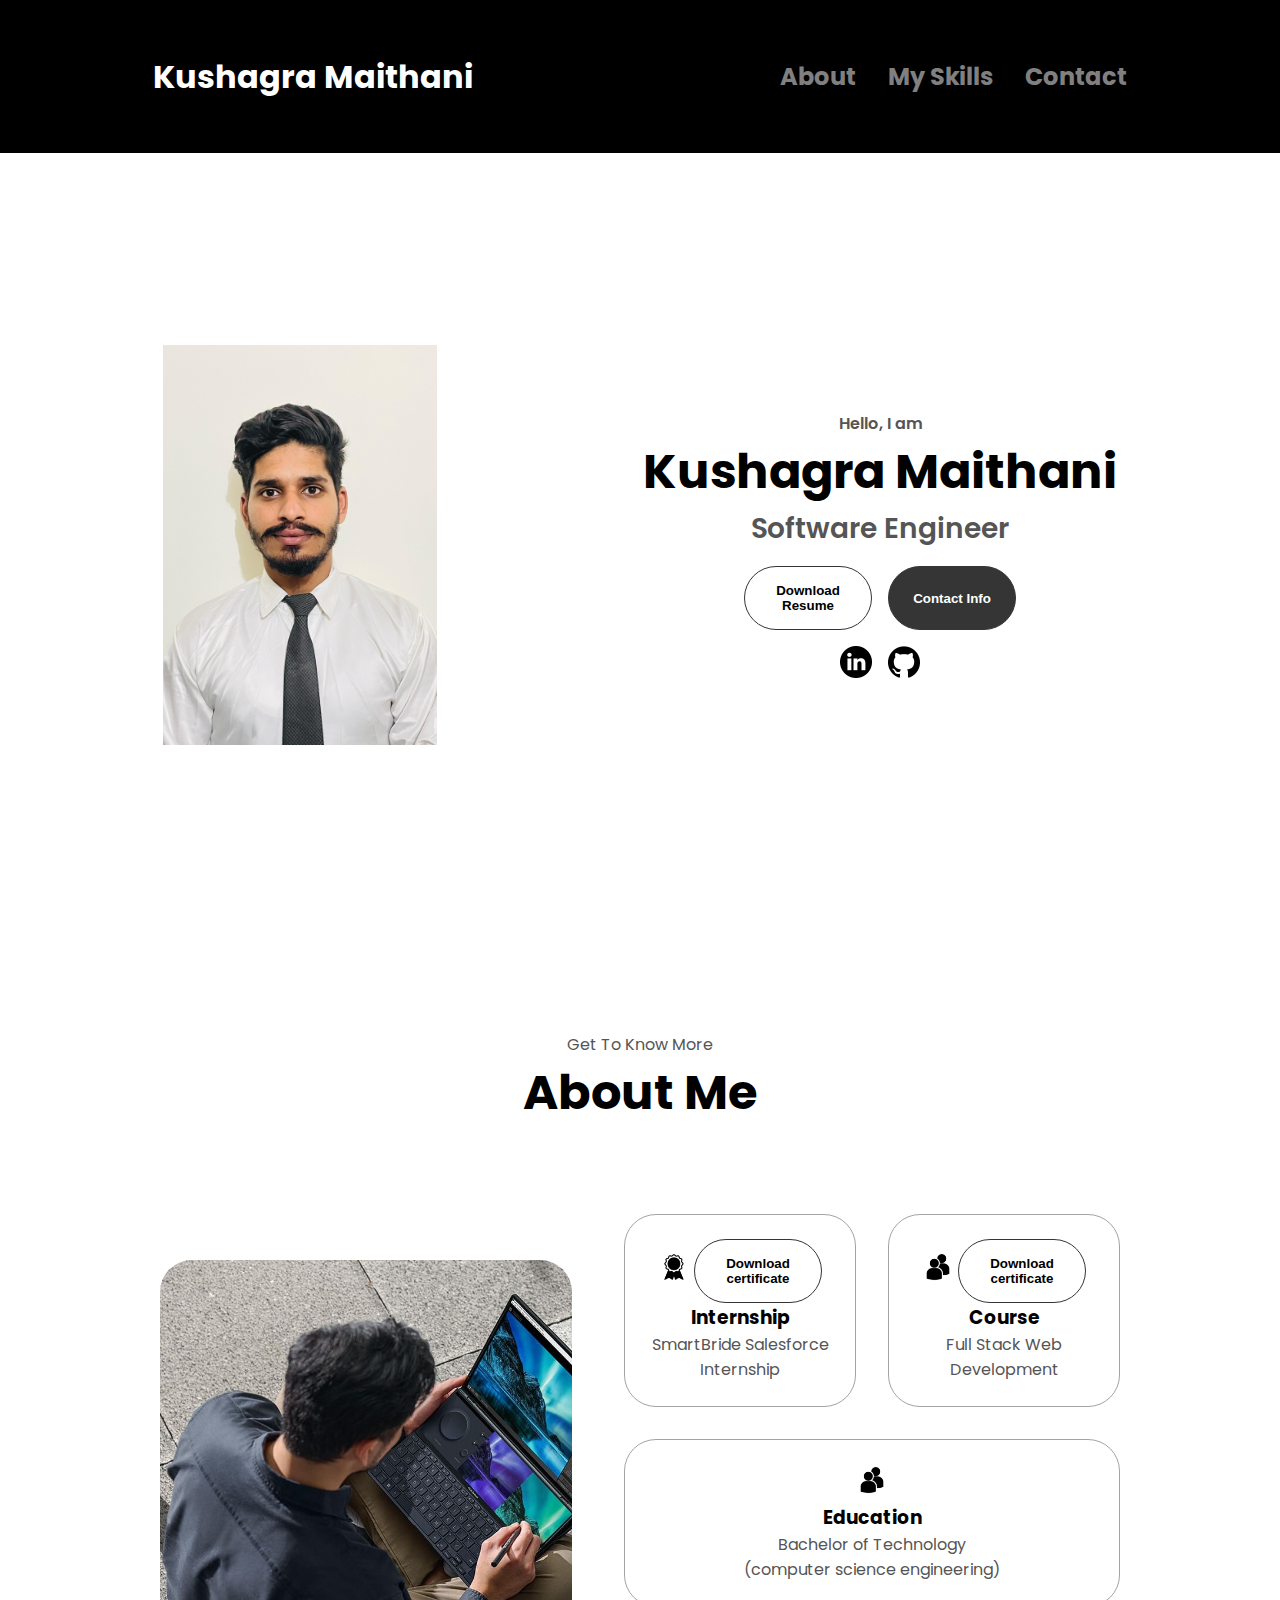
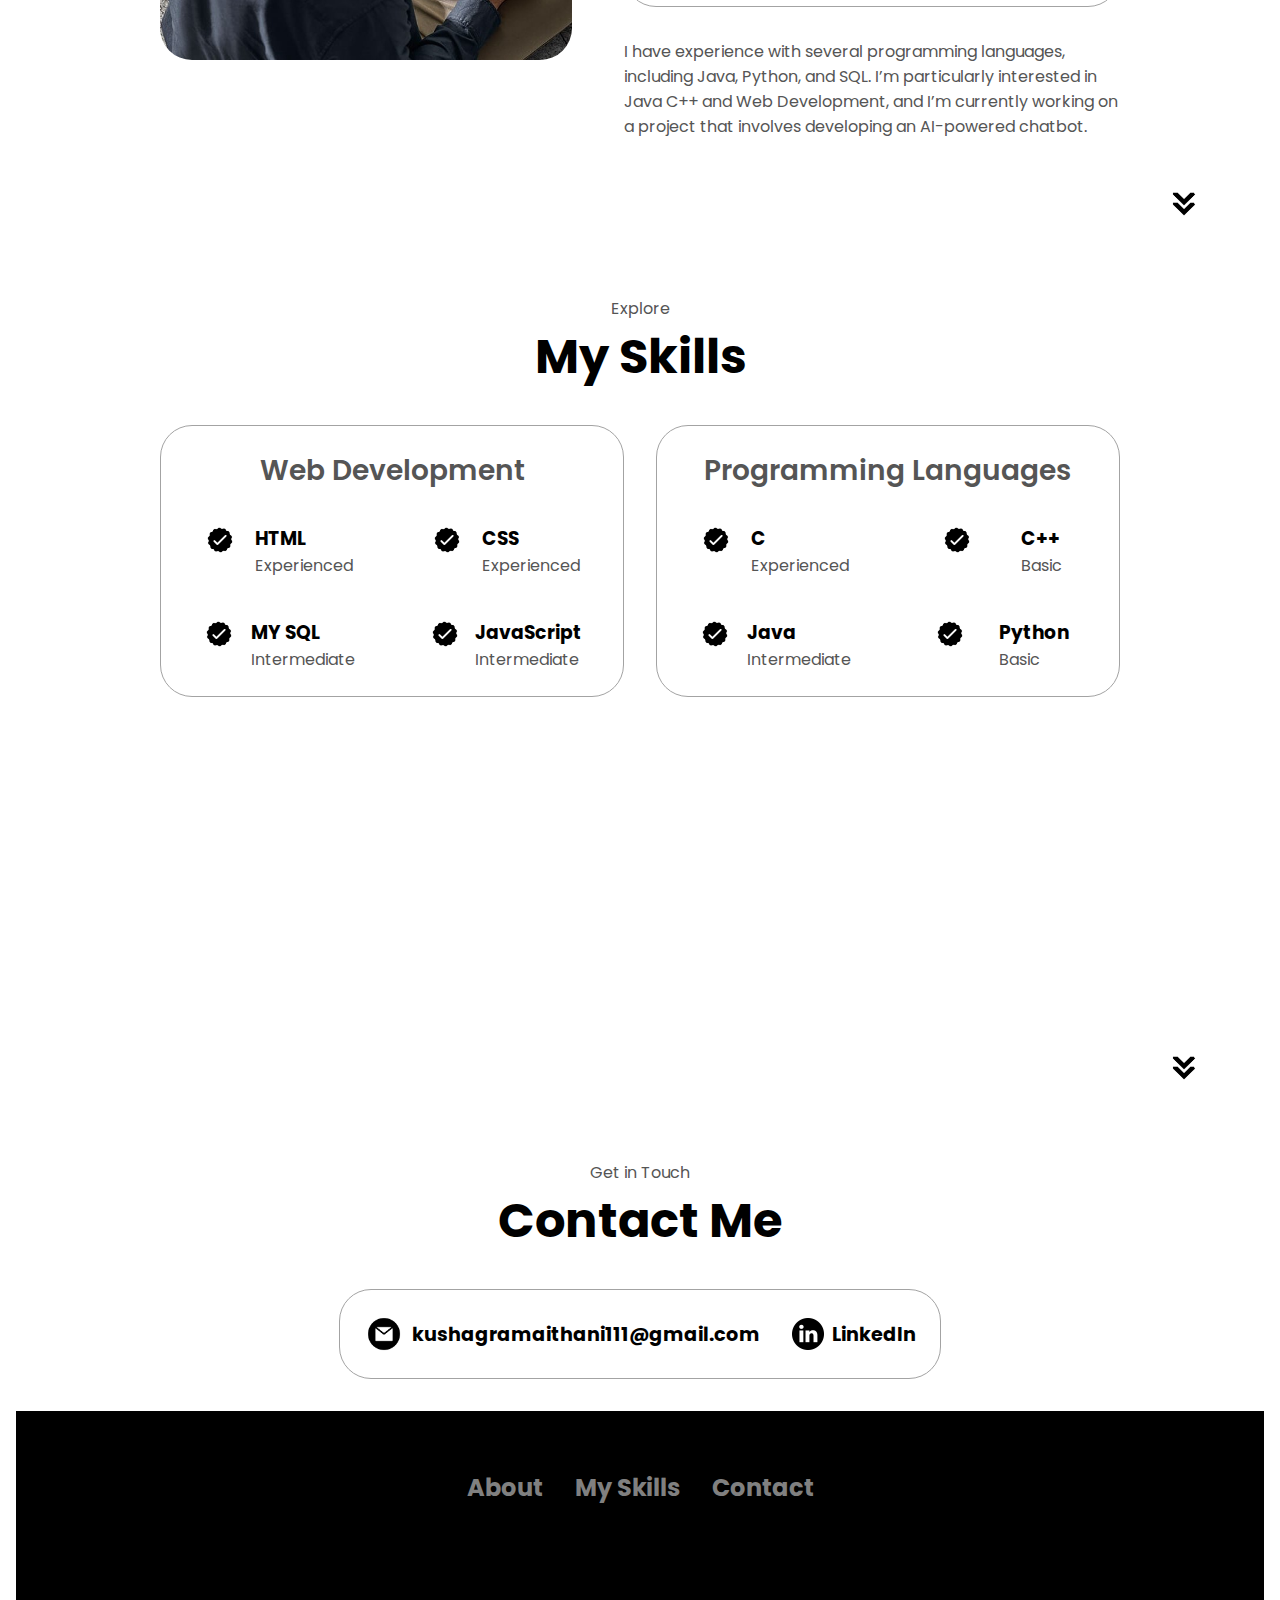
<file: index.html>
<!DOCTYPE html>
<html lang="en">
  <head>
    <meta charset="UTF-8" />
    <meta http-equiv="X-UA-Compatible" content="IE=edge" />
    <meta name="viewport" content="width=device-width, initial-scale=1.0" />
    <title>My Portfolio</title>
    <link rel="stylesheet" href="style.css" />
    <link rel="stylesheet" href="mediaqueries.css" />
  </head>
  <body>
    <div class="top">
    <nav id="desktop-nav">
      <div class="logo"><b>Kushagra Maithani</b></div>
      <div>
        <ul class="nav-links">
          <li><a href="#about">About</a></li>
          <li><a href="#experience">My Skills</a></li>
          <li><a href="#contact">Contact</a></li>
        </ul>
      </div>
    </nav>
    </div>
    <nav id="hamburger-nav">
      <div class="logo">Kushagra Maithani</div>
      <div class="hamburger-menu">
        <div class="hamburger-icon" onclick="toggleMenu()">
          <span></span>
          <span></span>
          <span></span>
        </div>
        <div class="menu-links">
          <li><a href="#about" onclick="toggleMenu()">About</a></li>
          <li><a href="#experience" onclick="toggleMenu()">Experience</a></li>
          <li><a href="#projects" onclick="toggleMenu()">Projects</a></li>
          <li><a href="#contact" onclick="toggleMenu()">Contact</a></li>
        </div>
      </div>
    </nav>
    <section id="profile">
      <div class="section__pic-container">
        <img src="./assets/profile-pic.jpeg" alt="Kushagra Maithani profile picture" />
      </div>
      <div class="section__text">
        <p class="section__text__p1">Hello, I am</p>
        <h1 class="title">Kushagra Maithani</h1>
        <p class="section__text__p2">Software Engineer</p>
        <div class="btn-container">
          <button
            class="btn btn-color-2"
            onclick="window.open('./assets/kushagra resume.pdf')"
          >
            Download Resume
          </button>
          <button class="btn btn-color-1" onclick="location.href='./#contact'">
            Contact Info
          </button>
        </div>
        <div id="socials-container">
          <img
            src="./assets/linkedin.png"
            alt="My LinkedIn profile"
            class="icon"
            onclick="location.href='https://www.linkedin.com/in/kushagra-maithani-944274223/'"
          />
          <img
            src="./assets/github.png"
            alt="My Github profile"
            class="icon"
            onclick="location.href='https://github.com/Kushagramaithani111'"
          />
        </div>
      </div>
    </section>
    <section id="about">
      <p class="section__text__p1">Get To Know More</p>
      <h1 class="title">About Me</h1>
      <div class="section-container">
        <div class="section__pic-container">
          <img
            src="./assets/about-pic.jpg"
            alt="Profile picture"
            class="about-pic"
          />
        </div>
        <div class="about-details-container">
          <div class="about-containers">
            <div class="details-container">
              <img
                src="./assets/experience.png"
                alt="Experience icon"
                class="icon"
              />
			  <button
            class="btn btn-color-2"
            onclick="window.open('./assets/Salesforce Certificate.pdf')"
          >
            Download certificate
          </button>
			  <h3>Internship</h3>
              <p>SmartBride Salesforce Internship</p>
            </div>
            <div class="details-container">
              <img
                src="./assets/education.png"
                alt="Education icon"
                class="icon"
              />
			  <button
            class="btn btn-color-2"
            onclick="window.open('./assets/Kushagra WEBDEV.jpeg')"
          >
            Download certificate
          </button>
              <h3>Course</h3>
              <p>Full Stack Web Development</p>
            </div>
            <div class="details-container">
              <img
                src="./assets/education.png"
                alt="Education icon"
                class="icon"
              />
              <h3>Education</h3>
              <p>Bachelor of Technology <br />(computer science engineering)</p>
            </div>
          </div>
          <div class="text-container">
            <p>
                I have experience with several programming languages,
                 including Java, Python, and SQL. I’m particularly interested
                  in Java C++ and Web Development, and I’m currently
                   working on a project that involves developing an AI-powered chatbot.
            </p>
          </div>
        </div>
      </div>
      <img
        src="./assets/arrow.png"
        alt="Arrow icon"
        class="icon arrow"
        onclick="location.href='./#experience'"
      />
    </section>
    <section id="experience">
      <p class="section__text__p1">Explore</p>
      <h1 class="title">My Skills</h1>
      <div class="experience-details-container">
        <div class="about-containers">
          <div class="details-container">
            <h2 class="experience-sub-title">Web Development</h2>
            <div class="article-container">
              <article>
                <img
                  src="./assets/checkmark.png"
                  alt="Experience icon"
                  class="icon"
                />
                <div>
                  <h3>HTML</h3>
                  <p>Experienced</p>
                </div>
              </article>
              <article>
                <img
                  src="./assets/checkmark.png"
                  alt="Experience icon"
                  class="icon"
                />
                <div>
                  <h3>CSS</h3>
                  <p>Experienced</p>
                </div>
              </article>
              <article>
                <img
                  src="./assets/checkmark.png"
                  alt="Experience icon"
                  class="icon"
                />
                <div>
                  <h3>MY SQL</h3>
                  <p>Intermediate</p>
                </div>
              </article>
              <article>
                <img
                  src="./assets/checkmark.png"
                  alt="Experience icon"
                  class="icon"
                />
                <div>
                  <h3>JavaScript</h3>
                  <p>Intermediate</p>
                </div>
              </article>
              
            </div>
          </div>
          <div class="details-container">
            <h2 class="experience-sub-title">Programming Languages</h2>
            <div class="article-container">
              <article>
                <img
                  src="./assets/checkmark.png"
                  alt="Experience icon"
                  class="icon"
                />
                <div>
                  <h3>C</h3>
                  <p>Experienced</p>
                </div>
              </article>
              <article>
                <img
                  src="./assets/checkmark.png"
                  alt="Experience icon"
                  class="icon"
                />
                <div>
                  <h3>C++</h3>
                  <p>Basic</p>
                </div>
              </article>
              <article>
                <img
                  src="./assets/checkmark.png"
                  alt="Experience icon"
                  class="icon"
                />
                <div>
                  <h3>Java</h3>
                  <p>Intermediate</p>
                </div>
              </article>
              <article>
                <img
                  src="./assets/checkmark.png"
                  alt="Experience icon"
                  class="icon"
                />
                <div>
                  <h3>Python</h3>
                  <p>Basic</p>
                </div>
              </article>
            </div>
          </div>
        </div>
      </div>
      <img
        src="./assets/arrow.png"
        alt="Arrow icon"
        class="icon arrow"
        onclick="location.href='./#projects'"
      />
    </section>
    
    <section id="contact">
      <p class="section__text__p1">Get in Touch</p>
      <h1 class="title">Contact Me</h1>
      <div class="contact-info-upper-container">
        <div class="contact-info-container">
          <img
            src="./assets/email.png"
            alt="Email icon"
            class="icon contact-icon email-icon"
          />
          <p><a href="mailto:kushagramaithani111@gmail.com">kushagramaithani111@gmail.com</a></p>
        </div>
        <div class="contact-info-container">
          <img
            src="./assets/linkedin.png"
            alt="LinkedIn icon"
            class="icon contact-icon"
          />
          <p><a href="https://www.linkedin.com/in/kushagra-maithani-944274223/">LinkedIn</a></p>
        </div>
      </div>
    </section>
    <footer>
      <nav>
        <div class="nav-links-container">
          <ul class="nav-links">
            <li><a href="#about">About</a></li>
            <li><a href="#experience">My Skills</a></li>
            <li><a href="#contact">Contact</a></li>
          </ul>
        </div>
      </nav>
      
    </footer>
    <script src="script.js"></script>
  </body>
</html>
</file>
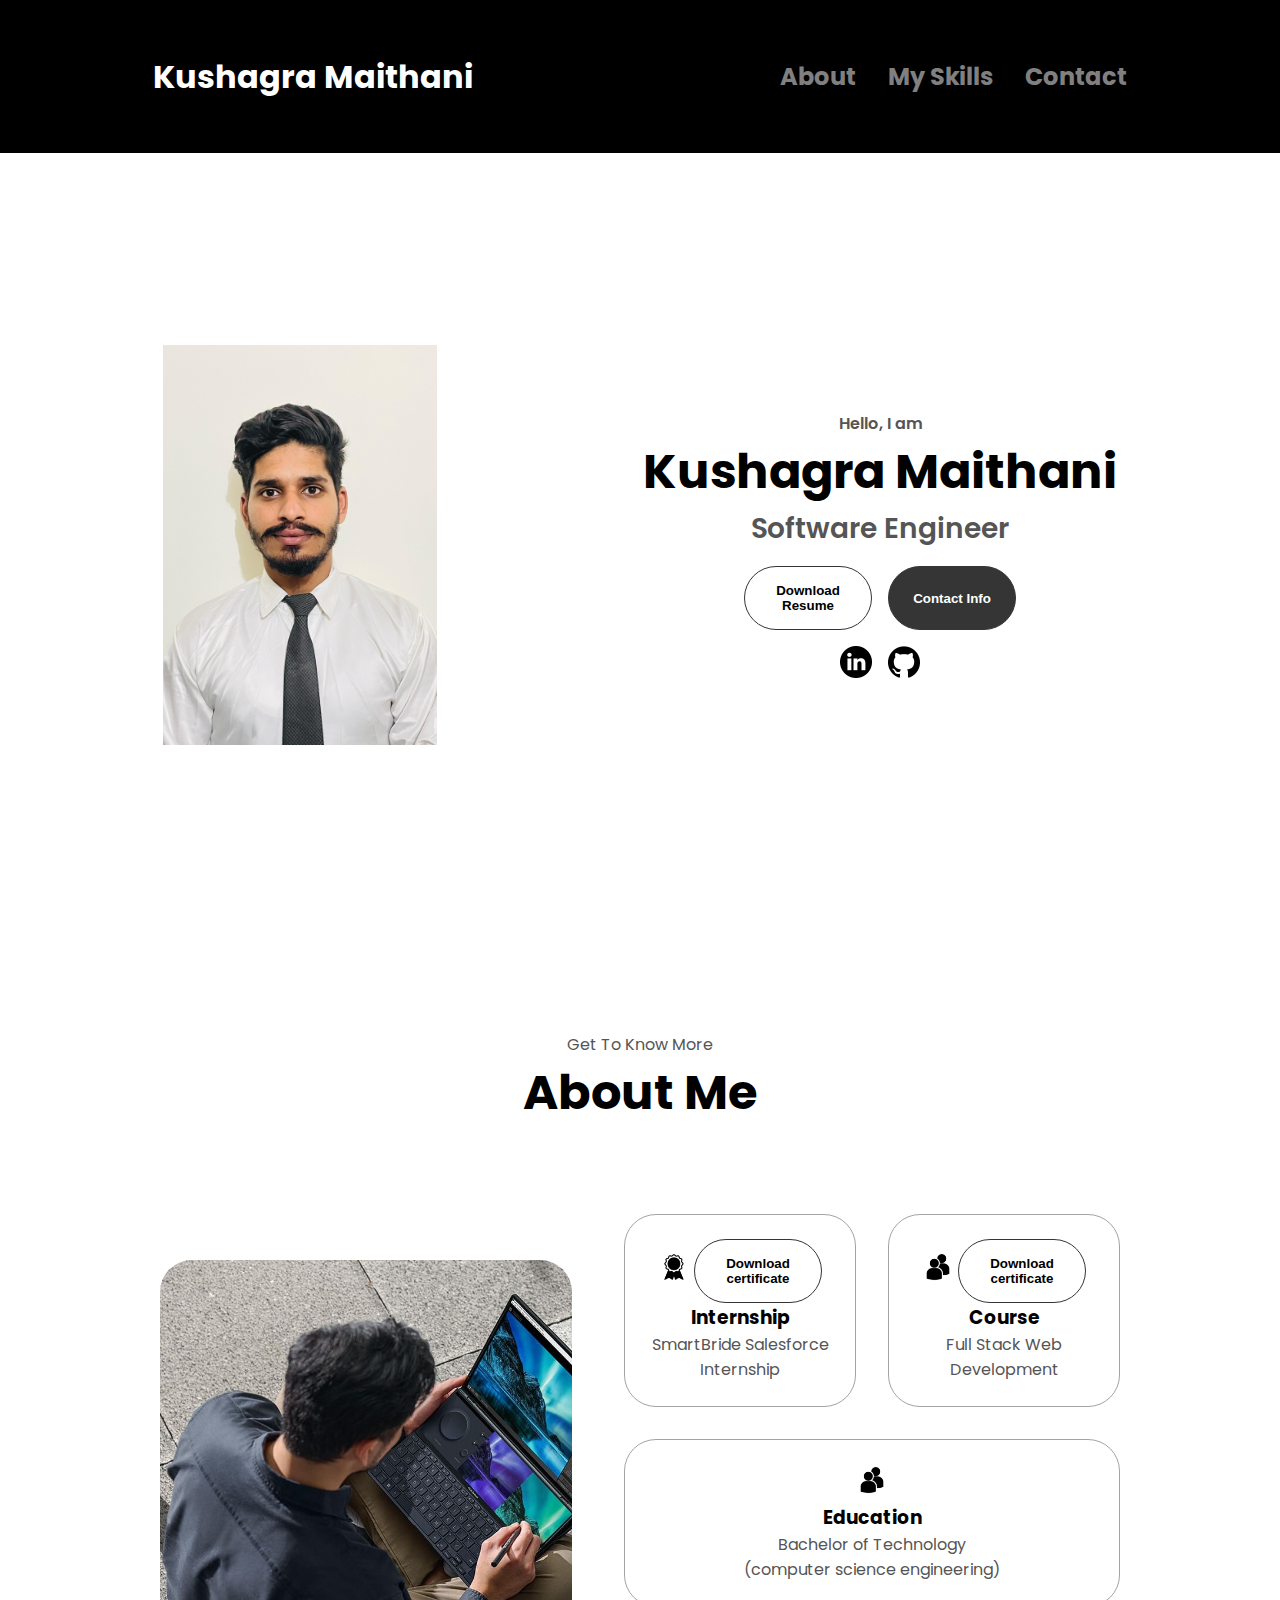
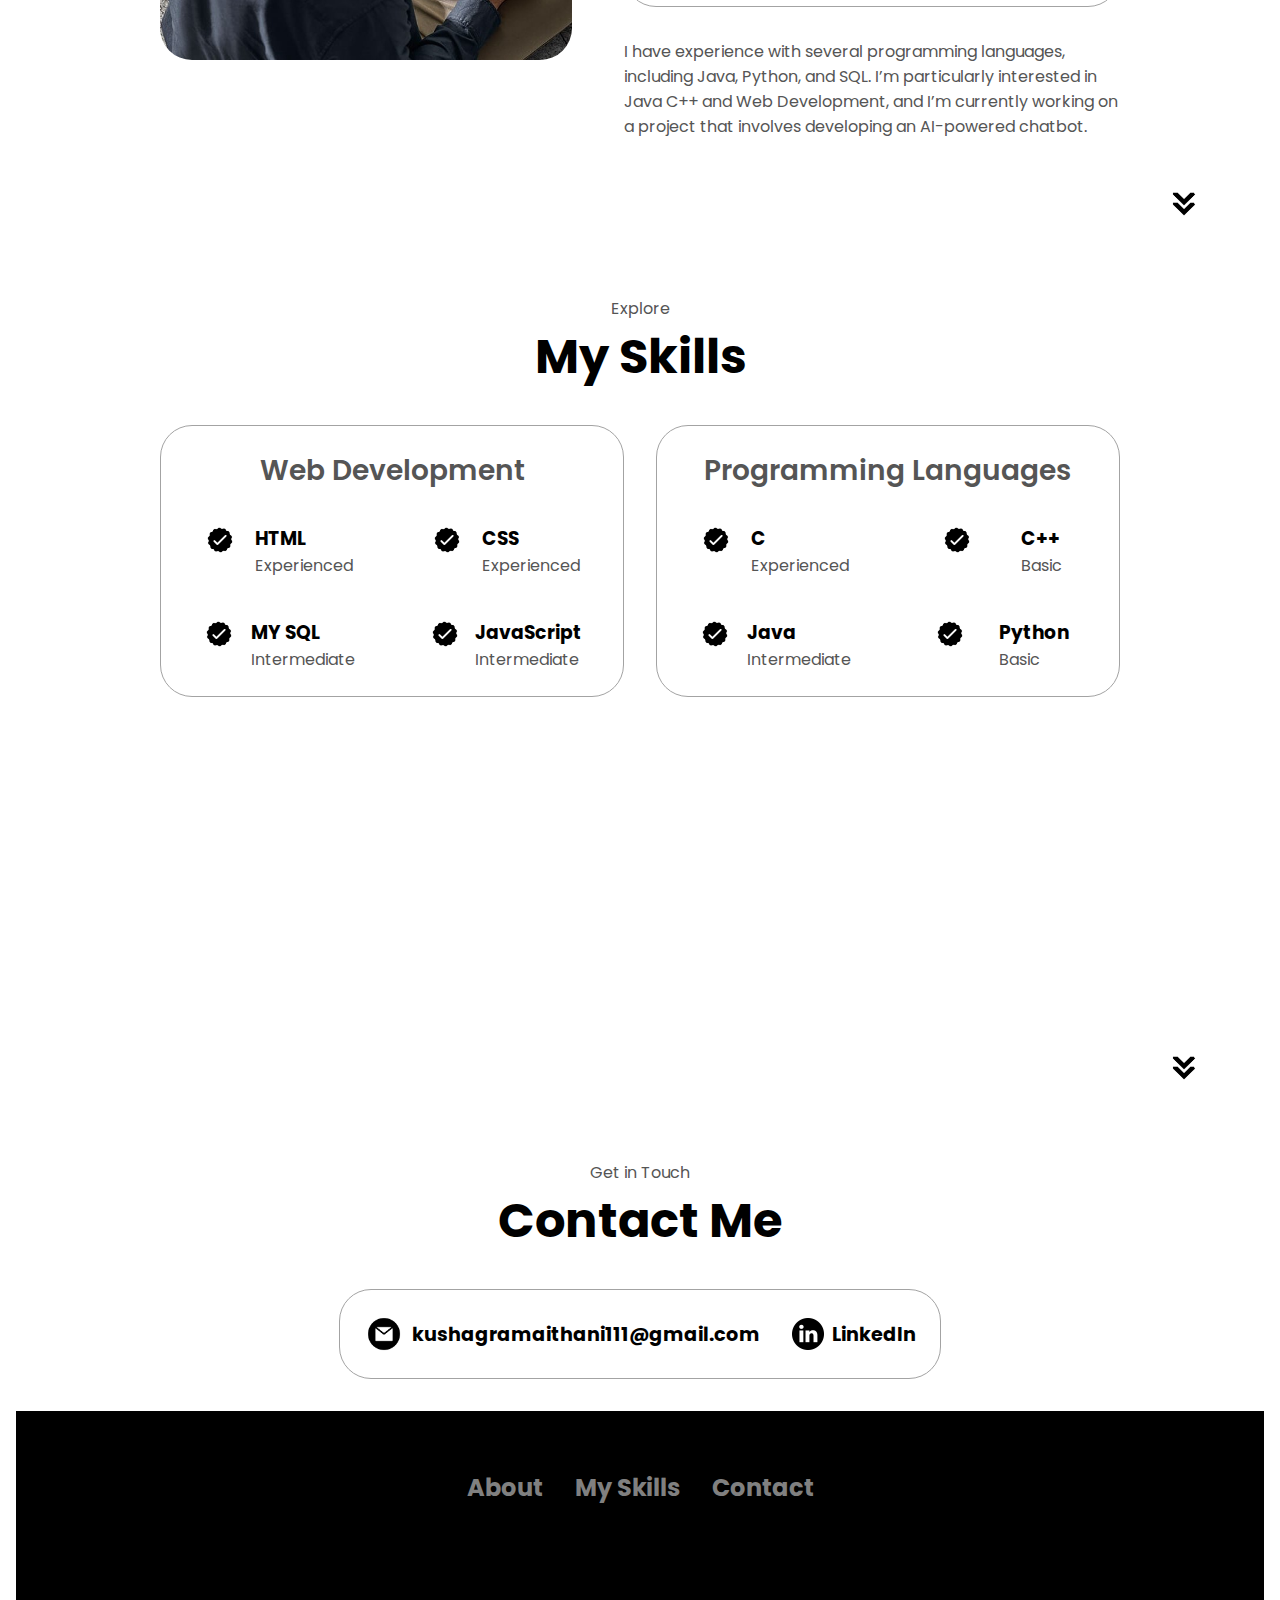
<file: index (2).html>
<!DOCTYPE html>
<html lang="en">
  <head>
    <meta charset="UTF-8" />
    <meta http-equiv="X-UA-Compatible" content="IE=edge" />
    <meta name="viewport" content="width=device-width, initial-scale=1.0" />
    <title>My Portfolio</title>
    <link rel="stylesheet" href="style.css" />
    <link rel="stylesheet" href="mediaqueries.css" />
  </head>
  <body>
    <div class="top">
    <nav id="desktop-nav">
      <div class="logo"><b>Kushagra Maithani</b></div>
      <div>
        <ul class="nav-links">
          <li><a href="#about">About</a></li>
          <li><a href="#experience">My Skills</a></li>
          <li><a href="#contact">Contact</a></li>
        </ul>
      </div>
    </nav>
    </div>
    <nav id="hamburger-nav">
      <div class="logo">Kushagra Maithani</div>
      <div class="hamburger-menu">
        <div class="hamburger-icon" onclick="toggleMenu()">
          <span></span>
          <span></span>
          <span></span>
        </div>
        <div class="menu-links">
          <li><a href="#about" onclick="toggleMenu()">About</a></li>
          <li><a href="#experience" onclick="toggleMenu()">Experience</a></li>
          <li><a href="#projects" onclick="toggleMenu()">Projects</a></li>
          <li><a href="#contact" onclick="toggleMenu()">Contact</a></li>
        </div>
      </div>
    </nav>
    <section id="profile">
      <div class="section__pic-container">
        <img src="./assets/profile-pic.jpeg" alt="Kushagra Maithani profile picture" />
      </div>
      <div class="section__text">
        <p class="section__text__p1">Hello, I am</p>
        <h1 class="title">Kushagra Maithani</h1>
        <p class="section__text__p2">Software Engineer</p>
        <div class="btn-container">
          <button
            class="btn btn-color-2"
            onclick="window.open('./assets/kushagra resume.pdf')"
          >
            Download Resume
          </button>
          <button class="btn btn-color-1" onclick="location.href='./#contact'">
            Contact Info
          </button>
        </div>
        <div id="socials-container">
          <img
            src="./assets/linkedin.png"
            alt="My LinkedIn profile"
            class="icon"
            onclick="location.href='https://www.linkedin.com/in/kushagra-maithani-944274223/'"
          />
          <img
            src="./assets/github.png"
            alt="My Github profile"
            class="icon"
            onclick="location.href='https://github.com/Kushagramaithani111'"
          />
        </div>
      </div>
    </section>
    <section id="about">
      <p class="section__text__p1">Get To Know More</p>
      <h1 class="title">About Me</h1>
      <div class="section-container">
        <div class="section__pic-container">
          <img
            src="./assets/about-pic.jpg"
            alt="Profile picture"
            class="about-pic"
          />
        </div>
        <div class="about-details-container">
          <div class="about-containers">
            <div class="details-container">
              <img
                src="./assets/experience.png"
                alt="Experience icon"
                class="icon"
              />
			  <button
            class="btn btn-color-2"
            onclick="window.open('./assets/Salesforce Certificate.pdf')"
          >
            Download certificate
          </button>
			  <h3>Internship</h3>
              <p>SmartBride Salesforce Internship</p>
            </div>
            <div class="details-container">
              <img
                src="./assets/education.png"
                alt="Education icon"
                class="icon"
              />
			  <button
            class="btn btn-color-2"
            onclick="window.open('./assets/Kushagra WEBDEV.jpeg')"
          >
            Download certificate
          </button>
              <h3>Course</h3>
              <p>Full Stack Web Development</p>
            </div>
            <div class="details-container">
              <img
                src="./assets/education.png"
                alt="Education icon"
                class="icon"
              />
              <h3>Education</h3>
              <p>Bachelor of Technology <br />(computer science engineering)</p>
            </div>
          </div>
          <div class="text-container">
            <p>
                I have experience with several programming languages,
                 including Java, Python, and SQL. I’m particularly interested
                  in Java C++ and Web Development, and I’m currently
                   working on a project that involves developing an AI-powered chatbot.
            </p>
          </div>
        </div>
      </div>
      <img
        src="./assets/arrow.png"
        alt="Arrow icon"
        class="icon arrow"
        onclick="location.href='./#experience'"
      />
    </section>
    <section id="experience">
      <p class="section__text__p1">Explore</p>
      <h1 class="title">My Skills</h1>
      <div class="experience-details-container">
        <div class="about-containers">
          <div class="details-container">
            <h2 class="experience-sub-title">Web Development</h2>
            <div class="article-container">
              <article>
                <img
                  src="./assets/checkmark.png"
                  alt="Experience icon"
                  class="icon"
                />
                <div>
                  <h3>HTML</h3>
                  <p>Experienced</p>
                </div>
              </article>
              <article>
                <img
                  src="./assets/checkmark.png"
                  alt="Experience icon"
                  class="icon"
                />
                <div>
                  <h3>CSS</h3>
                  <p>Experienced</p>
                </div>
              </article>
              <article>
                <img
                  src="./assets/checkmark.png"
                  alt="Experience icon"
                  class="icon"
                />
                <div>
                  <h3>MY SQL</h3>
                  <p>Intermediate</p>
                </div>
              </article>
              <article>
                <img
                  src="./assets/checkmark.png"
                  alt="Experience icon"
                  class="icon"
                />
                <div>
                  <h3>JavaScript</h3>
                  <p>Intermediate</p>
                </div>
              </article>
              
            </div>
          </div>
          <div class="details-container">
            <h2 class="experience-sub-title">Programming Languages</h2>
            <div class="article-container">
              <article>
                <img
                  src="./assets/checkmark.png"
                  alt="Experience icon"
                  class="icon"
                />
                <div>
                  <h3>C</h3>
                  <p>Experienced</p>
                </div>
              </article>
              <article>
                <img
                  src="./assets/checkmark.png"
                  alt="Experience icon"
                  class="icon"
                />
                <div>
                  <h3>C++</h3>
                  <p>Basic</p>
                </div>
              </article>
              <article>
                <img
                  src="./assets/checkmark.png"
                  alt="Experience icon"
                  class="icon"
                />
                <div>
                  <h3>Java</h3>
                  <p>Intermediate</p>
                </div>
              </article>
              <article>
                <img
                  src="./assets/checkmark.png"
                  alt="Experience icon"
                  class="icon"
                />
                <div>
                  <h3>Python</h3>
                  <p>Basic</p>
                </div>
              </article>
            </div>
          </div>
        </div>
      </div>
      <img
        src="./assets/arrow.png"
        alt="Arrow icon"
        class="icon arrow"
        onclick="location.href='./#projects'"
      />
    </section>
    
    <section id="contact">
      <p class="section__text__p1">Get in Touch</p>
      <h1 class="title">Contact Me</h1>
      <div class="contact-info-upper-container">
        <div class="contact-info-container">
          <img
            src="./assets/email.png"
            alt="Email icon"
            class="icon contact-icon email-icon"
          />
          <p><a href="mailto:kushagramaithani111@gmail.com">kushagramaithani111@gmail.com</a></p>
        </div>
        <div class="contact-info-container">
          <img
            src="./assets/linkedin.png"
            alt="LinkedIn icon"
            class="icon contact-icon"
          />
          <p><a href="https://www.linkedin.com/in/kushagra-maithani-944274223/">LinkedIn</a></p>
        </div>
      </div>
    </section>
    <footer>
      <nav>
        <div class="nav-links-container">
          <ul class="nav-links">
            <li><a href="#about">About</a></li>
            <li><a href="#experience">My Skills</a></li>
            <li><a href="#contact">Contact</a></li>
          </ul>
        </div>
      </nav>
      
    </footer>
    <script src="script.js"></script>
  </body>
</html>
</file>
<file: style.css>
/* GENERAL */

@import url("https://fonts.googleapis.com/css2?family=Poppins:wght@300;400;500;600&display=swap");

* {
  margin: 0;
  padding: 0;
}

body {
  font-family: "Poppins", sans-serif;
}

html {
  scroll-behavior: smooth;
}

p {
  color: rgb(85, 85, 85);
}

/* TRANSITION */

a,
.btn {
  transition: all 300ms ease;
}

/* DESKTOP NAV */

nav,
.nav-links {
  display: flex;
 
}

nav {
  justify-content: space-around;
  align-items: center;
  height: 17vh;

}

.nav-links {
  gap: 2rem;
  list-style: none;
  font-size: 1.5rem;
 
}

a {
  
  text-decoration: none;
  text-decoration-color: white;
  color : gray;
  font-weight: bold;
}

a:hover {
  color: rgb(0, 221, 255);
  text-decoration: underline;
  text-underline-offset: 1rem;
  text-decoration-color: rgb(181, 181, 181);
}

.logo {
  font-size: 2rem;
  color : white;
  
}

.top {
    background-color: black;
}

.logo:hover {
  cursor: default;
}

.contact-info-container a{
    color: black;
}

.contact-info-container a:hover{
    color: gray;
}

/* .nav-links-container a{
    color: black;
}

.nav-links-container a:hover{
    color: gray;
} */




/* HAMBURGER MENU */

#hamburger-nav {
  display: none;
}

.hamburger-menu {
  position: relative;
  display: inline-block;
}

.hamburger-icon {
  display: flex;
  flex-direction: column;
  justify-content: space-between;
  height: 24px;
  width: 30px;
  cursor: pointer;
}

.hamburger-icon span {
  width: 100%;
  height: 2px;
  background-color: black;
  transition: all 0.3 ease-in-out;
}

.menu-links {
  position: absolute;
  top: 100%;
  right: 0;
  background-color: white;
  width: fit-content;
  max-height: 0;
  overflow: hidden;
  transition: all 0.3 ease-in-out;
}

.menu-links a {
  display: block;
  padding: 10px;
  text-align: center;
  font-size: 1.5rem;
  color: black;
  text-decoration: none;
  transition: all 0.3 ease-in-out;
}

.menu-links li {
  list-style: none;
}

.menu-links.open {
  max-height: 300px;
}

.hamburger-icon.open span:first-child {
  transform: rotate(45deg) translate(10px, 5px);
}

.hamburger-icon.open span:nth-child(2) {
  opacity: 0;
}

.hamburger-icon.open span:last-child {
  transform: rotate(-45deg) translate(10px, -5px);
}

.hamburger-icon span:first-child {
  transform: none;
}

.hamburger-icon span:first-child {
  opacity: 1;
}

.hamburger-icon span:first-child {
  transform: none;
}

/* SECTIONS */

section {
  padding-top: 4vh;
  height: 96vh;
  margin: 0 10rem;
  box-sizing: border-box;
  min-height: fit-content;
}

.section-container {
  display: flex;
}

/* PROFILE SECTION */

#profile {
  display: flex;
  justify-content: center;
  gap: 5rem;
  height: 80vh;
}

.section__pic-container {
  display: flex;
  height: 400px;
  width: 400px;
  margin: auto 0;
}

.section__text {
  align-self: center;
  text-align: center;
}

.section__text p {
  font-weight: 600;
}

.section__text__p1 {
  text-align: center;
}

.section__text__p2 {
  font-size: 1.75rem;
  margin-bottom: 1rem;
}

.title {
  font-size: 3rem;
  text-align: center;
}

#socials-container {
  display: flex;
  justify-content: center;
  margin-top: 1rem;
  gap: 1rem;
}

/* ICONS */

.icon {
  cursor: pointer;
  height: 2rem;
}

/* BUTTONS */

.btn-container {
  display: flex;
  justify-content: center;
  gap: 1rem;
}

.btn {
  font-weight: 600;
  transition: all 300ms ease;
  padding: 1rem;
  width: 8rem;
  border-radius: 2rem;
}

.btn-color-1,
.btn-color-2 {
  border: rgb(53, 53, 53) 0.1rem solid;
}

.btn-color-1:hover,
.btn-color-2:hover {
  cursor: pointer;
}

.btn-color-1,
.btn-color-2:hover {
  background: rgb(53, 53, 53);
  color: white;
}

.btn-color-1:hover {
  background: rgb(0, 0, 0);
}

.btn-color-2 {
  background: none;
}

.btn-color-2:hover {
  border: rgb(255, 255, 255) 0.1rem solid;
}

.btn-container {
  gap: 1rem;
}



#about {
  position: relative;
}

.about-containers {
  gap: 2rem;
  margin-bottom: 2rem;
  margin-top: 2rem;
}

.about-details-container {
  justify-content: center;
  flex-direction: column;
}

.about-containers,
.about-details-container {
  display: flex;
}

.about-pic {
  border-radius: 2rem;
}

.arrow {
  position: absolute;
  right: -5rem;
  bottom: 2.5rem;
}

.details-container {
  padding: 1.5rem;
  flex: 1;
  background: white;
  border-radius: 2rem;
  border: rgb(53, 53, 53) 0.1rem solid;
  border-color: rgb(163, 163, 163);
  text-align: center;
}

.section-container {
  gap: 4rem;
  height: 80%;
}

.section__pic-container {
  height: 400px;
  width: 400px;
  margin: auto 0;
}



#experience {
  position: relative;
}

.experience-sub-title {
  color: rgb(85, 85, 85);
  font-weight: 600;
  font-size: 1.75rem;
  margin-bottom: 2rem;
}

.experience-details-container {
  display: flex;
  justify-content: center;
  flex-direction: column;
}

.article-container {
  display: flex;
  text-align: initial;
  flex-wrap: wrap;
  flex-direction: row;
  gap: 2.5rem;
  justify-content: space-around;
}

article {
  display: flex;
  width: 10rem;
  justify-content: space-around;
  gap: 0.5rem;
}

article .icon {
  cursor: default;
}



#contact {
  display: flex;
  justify-content: center;
  flex-direction: column;
  height: 70vh;
  
}

.contact-info-upper-container {
  display: flex;
  justify-content: center;
  border-radius: 2rem;
  border: rgb(53, 53, 53) 0.1rem solid;
  border-color: rgb(163, 163, 163);
  background: (250, 250, 250);
  margin: 2rem auto;
  padding: 0.5rem;
}

.contact-info-container {
  display: flex;
  align-items: center;
  justify-content: center;
  gap: 0.5rem;
  margin: 1rem;
  
}

.contact-info-container p {
  font-size: larger;
  
}

.contact-icon {
  cursor: default;
}

.email-icon {
  height: 2.5rem;
}



footer {
  background-color: black;
  height: 26vh;
  margin: 0 1rem;
  
}
</file>
<file: mediaqueries.css>
@media screen and (max-width: 1400px) {
    #profile {
      height: 83vh;
      margin-bottom: 6rem;
    }
    .about-containers {
      flex-wrap: wrap;
    }
    #contact,
    #projects {
      height: fit-content;
    }
  }
  
  @media screen and (max-width: 1200px) {
    #desktop-nav {
      display: none;
    }
    #hamburger-nav {
      display: flex;
    }
    #experience,
    .experience-details-container {
      margin-top: 2rem;
    }
    #profile,
    .section-container {
      display: block;
    }
    .arrow {
      display: none;
    }
    section,
    .section-container {
      height: fit-content;
    }
    section {
      margin: 0 5%;
    }
    .section__pic-container {
      width: 275px;
      height: 275px;
      margin: 0 auto 2rem;
    }
    .about-containers {
      margin-top: 0;
    }
  }
  
  @media screen and (max-width: 600px) {
    #contact,
    footer {
      height: 40vh;
    }
    #profile {
      height: 83vh;
      margin-bottom: 0;
    }
    article {
      font-size: 1rem;
    }
    footer nav {
      height: fit-content;
      margin-bottom: 2rem;
    }
    .about-containers,
    .contact-info-upper-container,
    .btn-container {
      flex-wrap: wrap;
    }
    .contact-info-container {
      margin: 0;
    }
    .contact-info-container p,
    .nav-links li a {
      font-size: 1rem;
    }
    .experience-sub-title {
      font-size: 1.25rem;
    }
    .logo {
      font-size: 1.5rem;
    }
    .nav-links {
      flex-direction: column;
      gap: 0.5rem;
      text-align: center;
    }
    .section__pic-container {
      width: auto;
      height: 46vw;
      justify-content: center;
    }
    .section__text__p2 {
      font-size: 1.25rem;
    }
    .title {
      font-size: 2rem;
    }
    .text-container {
      text-align: justify;
    }
  }
</file>
